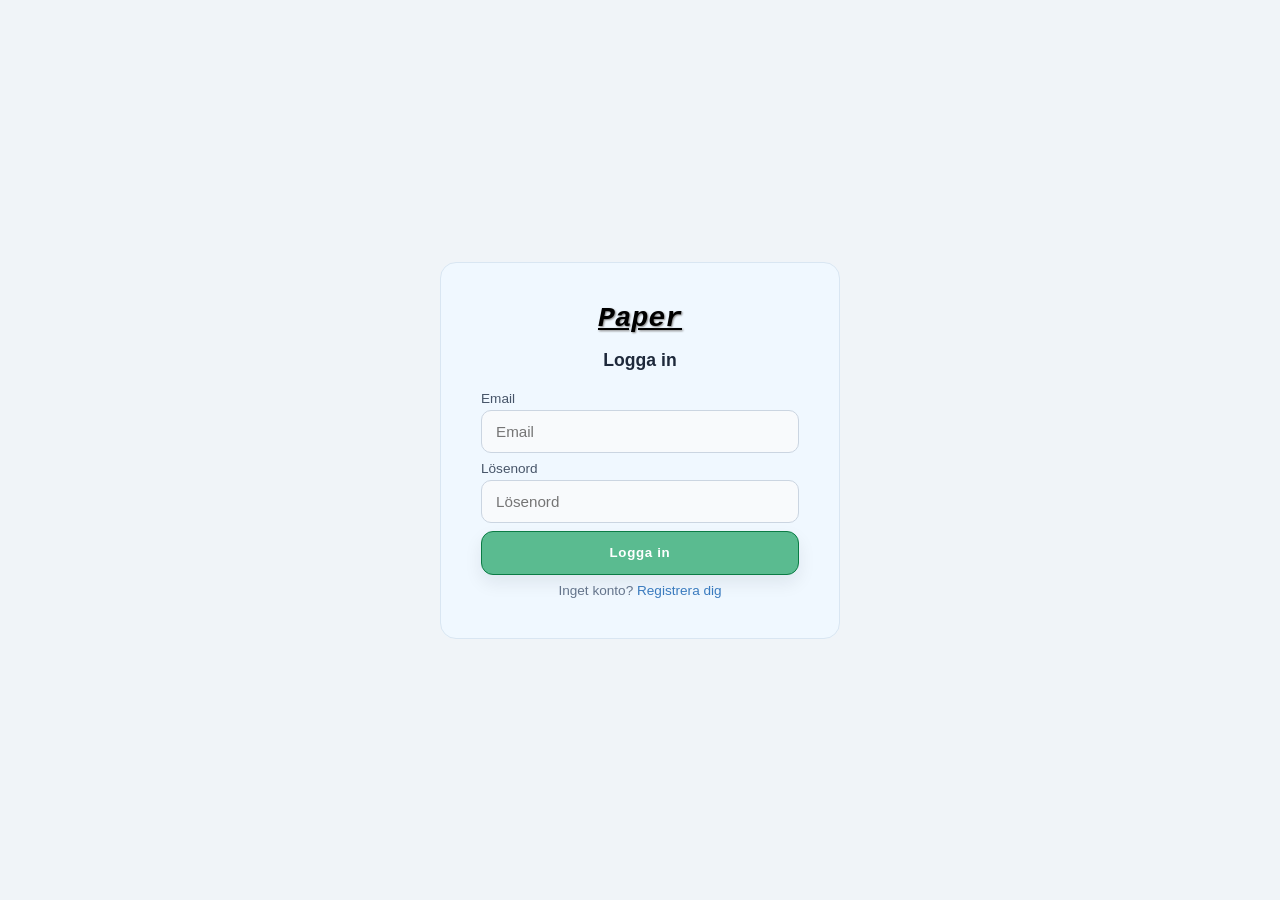
<file: main/login.html>
<!DOCTYPE html>
<html lang="sv">
<head>
    <meta charset="UTF-8">
    <meta name="viewport" content="width=device-width, initial-scale=1.0">
    <title>Logga in — Paper</title>
    <link rel="stylesheet" href="style.css">
</head>
<body class="auth-page">
    <div class="auth-card">
        <p class="logo">Paper</p>
        <h2>Logga in</h2>

        <form class="auth-form">
            <div class="form-field">
                <label for="login-email">Email</label>
                <input class="value-bar" id="login-email" type="email" placeholder="Email">
            </div>

            <div class="form-field">
                <label for="login-password">Lösenord</label>
                <input class="value-bar" id="login-password" type="password" placeholder="Lösenord">
            </div>

            <div id="login-error" class="trade-message error"></div>
            <button class="buy-btn" id="login-btn" type="submit">Logga in</button>
            <p class="auth-link">Inget konto? <a href="register.html">Registrera dig</a></p>
        </form>
    </div>

    <script src="index.js"></script>
</body>
</html>
</file>
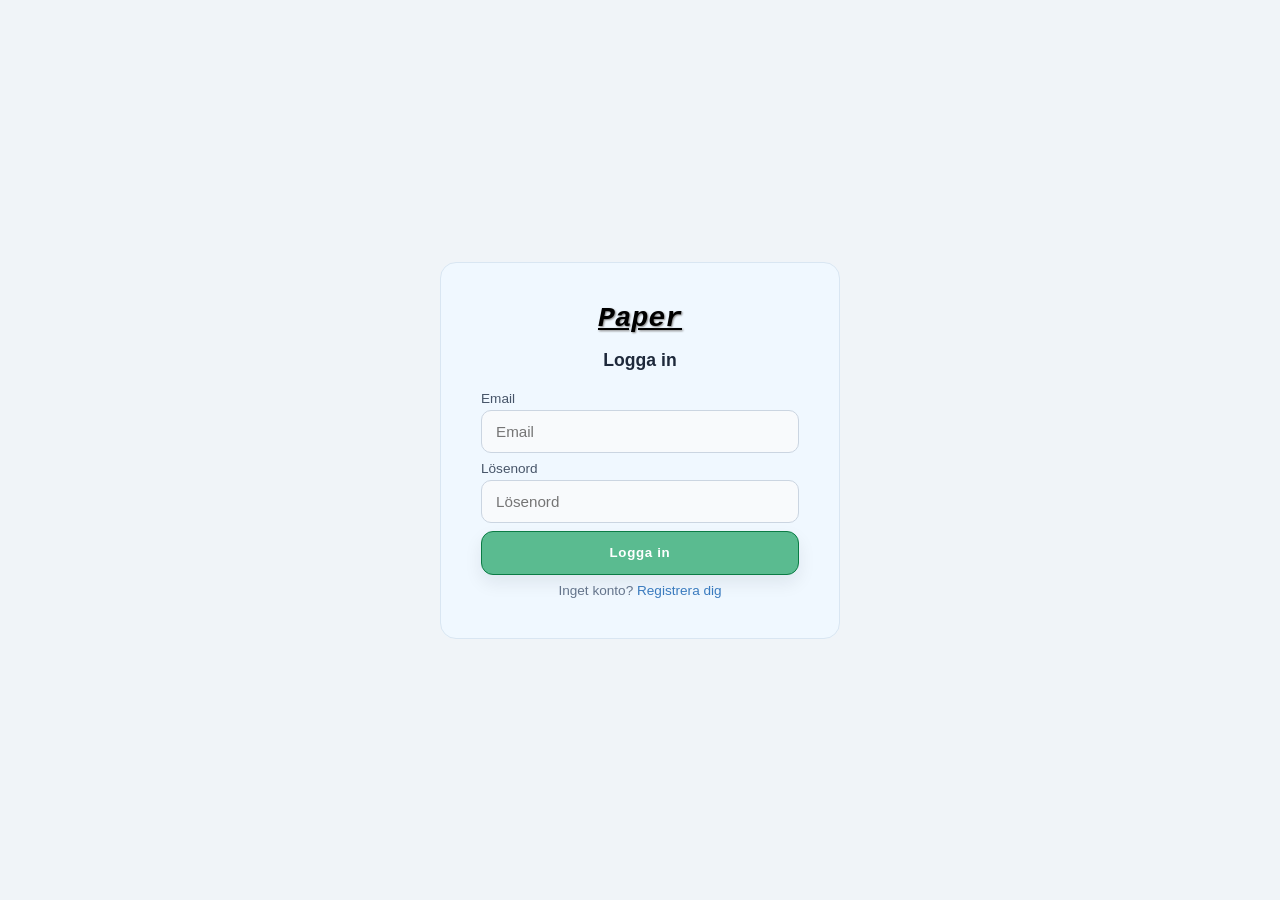
<file: main/profil.html>
<!DOCTYPE html>
<html lang="sv">
<head>
    <meta charset="UTF-8">
    <meta name="viewport" content="width=device-width, initial-scale=1.0">
    <title>Profil</title>
    <link rel="stylesheet" href="style.css">
</head>
<body>
    <div class="page-shell">
        <aside class="sidebar">
            <h2>Watchlist</h2>
            <h3>Crypto</h3>
            <ul>
                <li class="watchlist-item"><a href="#" onclick="loadChart('BTC', 'crypto.html')">BTC <span id="price-btc"></span></a></li>
                <li class="watchlist-item"><a href="#" onclick="loadChart('SOL', 'crypto.html')">SOL <span id="price-sol"></span></a></li>
                <li class="watchlist-item"><a href="#" onclick="loadChart('ETH', 'crypto.html')">ETH <span id="price-eth"></span></a></li>
            </ul>
            <h3>Stocks</h3>
            <ul>
                <li class="watchlist-item"><a href="#" onclick="loadChart('AAPL', 'stock.html')">AAPL <span id="price-aapl"></span></a></li>
                <li class="watchlist-item"><a href="#" onclick="loadChart('GOOGL', 'stock.html')">GOOGL <span id="price-googl"></span></a></li>
                <li class="watchlist-item"><a href="#" onclick="loadChart('MSFT', 'stock.html')">MSFT <span id="price-msft"></span></a></li>
            </ul>
        </aside>
        <div class="right-area">
            <section class="navbar">
                <nav>
                    <p class="logo"><a href="index.html">Paper</a></p>
                    <div class="nav-controls">
                        <span id="cash">$10,000.00</span>
                        <button class="profil-knapp" onclick="window.location='profil.html'">
                            <img src="img/pfp-placeholder.png" alt="Profil">
                        </button>
                    </div>
                </nav>
            </section>
            <div class="right-body">
                <div class="profil-main">
                    <div class="profil-card">
                        <div class="profil-avatar-wrapper">
                            <img src="img/pfp-placeholder.png" alt="Profilbild" class="profil-avatar">
                        </div>
                        <div class="profil-info">
                            <h2 id="profil-namn">John Doe</h2>
                            <p id="profil-epost">john.doe@example.com</p>
                            <p class="profil-medlem" id="profil-medlem">Medlem sedan 2026</p>
                            <button class="logout-btn" id="logout-btn">Logga ut</button>
                        </div>
                    </div>
                    <div class="historik-card">
                        <h3>Köphistorik</h3>
                        <div class="historik-tabell-wrapper">
                            <table class="historik-tabell">
                                <thead>
                                    <tr>
                                        <th>Tillgång</th>
                                        <th>Typ</th>
                                        <th>Antal</th>
                                        <th>Pris/st</th>
                                        <th>Totalt</th>
                                        <th>Datum</th>
                                    </tr>
                                </thead>
                                <tbody id="historik-body">
                                    <!---->
                                </tbody>
                            </table>
                        </div>
                        <p id="historik-tom" class="historik-tom">Inga affärer än.</p>
                    </div>
                </div>
            </div>
        </div>
    </div>

    <script src="index.js"></script>
</body>
</html>
</file>
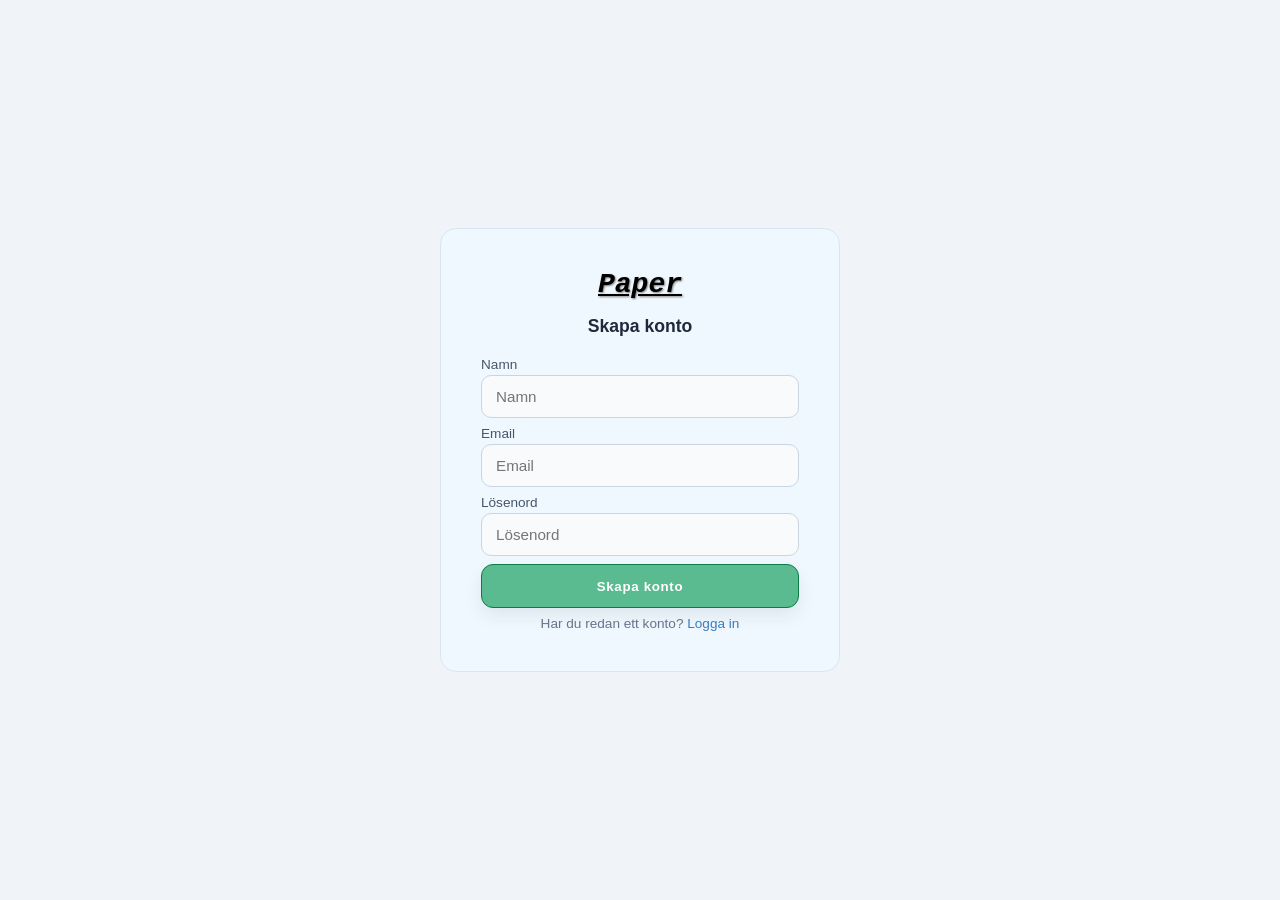
<file: main/register.html>
<!DOCTYPE html>
<html lang="sv">
<head>
    <meta charset="UTF-8">
    <meta name="viewport" content="width=device-width, initial-scale=1.0">
    <title>Registrera</title>
    <link rel="stylesheet" href="style.css">
</head>
<body class="auth-page">
    <div class="auth-card">
        <p class="logo">Paper</p>
        <h2>Skapa konto</h2>

        <form class="auth-form" id="reg-form">
            <label class="login-label" for="reg-namn">Namn</label>
            <input class="value-bar" id="reg-namn" type="text" placeholder="Namn">

            <label class="login-label" for="reg-email">Email</label>
            <input class="value-bar" id="reg-email" type="email" placeholder="Email">

            <label class="login-label" for="reg-password">Lösenord</label>
            <input class="value-bar" id="reg-password" type="password" placeholder="Lösenord">

            <div id="reg-error" class="trade-message error"></div>
            <div id="reg-success" class="trade-message success"></div>
            <button class="buy-btn" type="submit">Skapa konto</button>
            <p class="auth-link">Har du redan ett konto? <a href="login.html">Logga in</a></p>
        </form>
    </div>

    <script src="index.js"></script>
</body>
</html>
</file>
<file: main/style.css>
* {
    padding: 0;
    margin: 0;
    box-sizing: border-box;
}
html,
body {
    height: 100%;
    overflow: hidden;
}
body {
    font-family: 'DM Sans', sans-serif;
    background: #fff;
    color: #111;
}

a:link, a:visited {
  color: #000000;
  text-decoration: none;
}

a:hover, a:active {
  color: #333333;
}

.logo {
    font-size: 34px;
    font-weight: bold;
    font-style: italic;
    font-family:'Courier New', Courier, monospace;
    text-shadow: 1px 1px 2px grey;
    text-decoration: underline;
    color: #000;
}

.page-shell {
    display: flex;
    height: calc(100vh - 30px);
    gap: 10px;
    margin: 15px;
    padding: 0;
}

.sidebar {
    width: 28%;
    min-height: 0;
    background-color: aliceblue;
    border-radius: 12px;
    padding: 22px 20px;
    border: 1px solid #d9e6f2;
    display: flex;
    flex-direction: column;
    justify-content: flex-start;
}

.sidebar h2 {
    margin-bottom: 6px;
    font-size: 1.1rem;
    letter-spacing: 0.01em;
}

.sidebar h3 {
    margin: 12px 0 10px;
    font-size: 0.72rem;
    text-transform: uppercase;
    letter-spacing: 0.12em;
    color: #64748b;
}

.sidebar ul {
    list-style: none;
    display: flex;
    flex-direction: column;
    gap: 8px;
    margin-bottom: 16px;
}

.watchlist-item button,
.watchlist-item a {
    display: flex;
    justify-content: space-between;
    align-items: center;
    gap: 12px;
    padding: 12px 14px;
    border-radius: 10px;
    background: #ffffff;
    border: 1px solid transparent;
    color: #0f172a;
    text-decoration: none;
    font-weight: 700;
    transition: background-color 0.18s ease, border-color 0.18s ease, color 0.18s ease;
    cursor: pointer;
    font-family: inherit;
    font-size: inherit;
    width: 100%;
}

.watchlist-item button:hover,
.watchlist-item button:focus-visible,
.watchlist-item a:hover,
.watchlist-item a:focus-visible {
    background: #f8fbff;
    border-color: #dbe8f6;
}

.watchlist-item span {
    padding: 4px 8px;
    border-radius: 999px;
    background: #f1f5f9;
    color: #334155;
    font-size: 0.8rem;
    font-weight: 700;
    min-width: 64px;
    text-align: center;
}

.sidebar p {
    line-height: 1.5;
    color: #1f2937;
}

.right-area {
    flex: 1;
    display: flex;
    flex-direction: column;
    min-height: 0;
}

.navbar {
    margin: 0;
    padding: 20px;
    width: 100%;
    background-color: aliceblue;
    border-radius: 10px;
    border: 1px solid #d9e6f2;
    display: flex;
    flex-direction: row;
    text-decoration: none;
}

.navbar nav {
    display: flex;
    align-items: center;
    justify-content: space-between;
    width: 100%;
}

.nav-controls {
    display: flex;
    align-items: center;
    gap: 12px;
}

#cash {
    font-weight: 700;
    color: #111;
}

.right-body {
    display: flex;
    flex: 1;
    gap: 10px;
    margin-top: 10px;
}

.chart {
    margin: 0;
    padding: 26px;
    background-color: aliceblue;
    border-radius: 10px;
    border: 1px solid #d9e6f2;
    flex: 1;
    min-height: 0;
    display: flex;
    flex-direction: column;
    gap: 18px;
}

.chart h2 {
    margin: 0;
    font-size: 1.2rem;
    letter-spacing: 0.03em;
}

.chart-title {
    display: flex;
    flex-direction: column;
    gap: 4px;
}

.chart-title #chart-symbol {
    margin: 0;
    font-size: 1.3rem;
}

.chart-title #chart-name {
    font-size: 0.95rem;
    color: #475569;
}

.chart p {
    color: #475569;
    line-height: 1.6;
}

.trade-sidebar {
    width: 20%;
    min-height: 0;
    background-color: aliceblue;
    border-radius: 10px;
    padding: 24px;
    border: 1px solid #d9e6f2;
    display: flex;
    flex-direction: column;
    gap: 16px;
    position: relative;
}

.trade-sidebar h2 {
    margin: 0;
    font-size: 1.1rem;
    letter-spacing: 0.02em;
}

.value-bar {
    width: 100%;
    padding: 12px 14px;
    border: 1px solid #cbd5e1;
    border-radius: 10px;
    background: #f8fafc;
    color: #111;
    font-size: 0.95rem;
}

.trade-feedback {
    display: grid;
    gap: 10px;
    margin-top: 10px;
}

.buy-btn,
.sell-btn {
    width: 100%;
    min-height: 44px;
    border-radius: 12px;
    border: 1px solid transparent;
    font-weight: 700;
    letter-spacing: 0.05em;
    cursor: pointer;
    transition: transform 0.15s ease, background-color 0.15s ease, border-color 0.15s ease, box-shadow 0.15s ease;
    box-shadow: 0 8px 18px rgba(15, 23, 42, 0.08);
}

.buy-btn {
    background: #0f9d58a9;
    color: #ffffff;
    border-color: #0b7c45;
}

.holdings-info {
    padding: 12px 14px;
    border-radius: 12px;
    background: #f8fafc;
    border: 1px solid #dbe8f6;
    color: #0f172a;
    font-size: 0.95rem;
    font-weight: 700;
    text-align: center;
    margin-top: 4px;
}

.sell-btn {
    background: #e63947a2;
    color: #ffffff;
    border-color: #b62c37;
}

.buy-btn:hover,
.sell-btn:hover {
    box-shadow: 0 12px 22px rgba(15, 23, 42, 0.14);
}

.profil-knapp {
    width: 50px;
    height: 50px;
    max-width: 50px;
    max-height: 50px;
    border: none;
    background: transparent;
    padding: 0;
    cursor: pointer;
}

.profil-knapp img {
    width: 100%;
    height: 100%;
    border-radius: 50px;
    border: 1px solid rgba(0, 0, 0, 0.176);
    object-fit: cover;
    cursor: pointer;
}

.profil-avatar {
    width: 100%;
    max-width: 150px;
    height: 100%;
    max-height: 150px;
    border-radius: 50%;
    border: 1px solid rgba(0, 0, 0, 0.176);
    object-fit: cover;
}

.profile-badge {
    display: inline-flex;
    align-items: center;
    justify-content: center;
    width: 50px;
    height: 50px;
    border-radius: 50%;
    background: #0f9d58;
    color: white;
    font-weight: 700;
    font-size: 0.95rem;
    border: 1px solid rgba(0, 0, 0, 0.15);
    cursor: pointer;
}

#chart-container {
    flex: 1;
    min-height: 0;
    width: 100%;
}

.chart {
    margin: 0;
    padding: 20px;
    background-color: aliceblue;
    border-radius: 10px;
    border: 1px solid #d9e6f2;
    flex: 1;
    min-height: 0;
    display: flex;
    flex-direction: column;
}

.trade-message {
    padding: 12px 14px;
    border-radius: 12px;
    font-size: 0.95rem;
    font-weight: 600;
    text-align: left;
    opacity: 0;
    display: none;
    transition: opacity 0.25s ease, transform 0.25s ease;
    line-height: 1.5;
    transform: translateY(6px);
}

.trade-message.show {
    display: block;
    opacity: 1;
    transform: translateY(0);
}

.trade-message.error {
    background: #fff1f0;
    color: #991b1b;
    border: 1px solid #fecaca;
}

.trade-message.success {
    background: #ecfdf5;
    color: #166534;
    border: 1px solid #bbf7d0;
}

.profil-main {
    display: flex;
    flex-direction: column;
    gap: 16px;
    flex: 1;
    padding: 4px;
}

.profil-card {
    background: aliceblue;
    border: 1px solid #d9e6f2;
    border-radius: 12px;
    padding: 24px;
    display: flex;
    align-items: center;
    gap: 20px;
    position: sticky;
    top: 10px;
    z-index: 1;
}

.profil-stor {
    width: 100px;
    height: 100px;
    border-radius: 50%;
    object-fit: cover;
    border: 1px solid #d9e6f2;
}

.profil-avatar-wrapper {
    display: flex;
    flex-direction: column;
    align-items: center;
    gap: 10px;
}

.profil-avatar-button {
    position: relative;
    display: inline-flex;
    border-radius: 50%;
    overflow: hidden;
    cursor: pointer;
    transition: transform 0.2s ease, box-shadow 0.2s ease;
}

.profil-avatar-button:hover,
.profil-avatar-button:focus-visible {
    transform: translateY(-1px);
    box-shadow: 0 14px 28px rgba(15, 23, 42, 0.12);
}

.profil-avatar-button img {
    display: block;
}

.profil-avatar-overlay {
    position: absolute;
    inset: 0;
    display: flex;
    align-items: center;
    justify-content: center;
    background: rgba(0, 0, 0, 0.171);
    color: #ffffff;
    font-weight: 700;
    opacity: 0;
    transition: opacity 0.18s ease;
    text-align: center;
    padding: 10px;
}

.profil-avatar-button:hover .profil-avatar-overlay,
.profil-avatar-button:focus-visible .profil-avatar-overlay {
    opacity: 1;
}

.profil-info h2 {
    font-size: 1.2rem;
    margin-bottom: 4px;
}

.profil-info p {
    font-size: 0.9rem;
    color: #475569;
}

.profil-medlem {
    font-size: 0.8rem;
    color: #94a3b8; 
    margin-top: 4px;
}

.historik-card {
    background: aliceblue;
    border: 1px solid #d9e6f2;
    border-radius: 12px;
    padding: 24px;
    flex: 1;
    overflow: hidden;
}

.historik-card h3 {
    font-size: 1rem;
    margin-bottom: 16px;
    color: #1e293b;
}

.historik-tabell-wrapper {
    max-height: 300px;
    overflow: auto;
    border-radius: 10px;
    background: #fff;
}

.historik-tabell {
    width: max-content;
    min-width: 100%;
    border-collapse: collapse;
    font-size: 0.9rem;
}

.historik-tabell th {
    text-align: left;
    padding: 8px 12px;
    color: #64748b;
    font-size: 0.75;
}

.historik-tabell th {
    text-align: left;
    padding: 8px 12px;
    color: #64748b;
    font-size: 0.75rem;
    text-transform: uppercase;
    letter-spacing: 0.08em;
    border-bottom: 1px solid #d9e6f2;
}

.historik-tabell td {
    padding: 10px 12px;
    border-bottom: 1px solid #f1f5f9;
    font-size: 0.9rem;
    color: #1e293b;
}

.historik-tabell tr:last-child td {
    border-bottom: none;
}

.historik-tabell tr:hover td {
    background: #f8fbff;
}

.historik-tom {
    color: #94a3b8;
    font-size: 0.9rem;
    padding: 16px 12px;
}

.auth-page {
    display: flex;
    align-items: center;
    justify-content: center;
    min-height: 100vh;
    background: #f0f4f8;
}

.auth-card {
    background: aliceblue;
    border: 1px solid #d9e6f2;
    border-radius: 16px;
    padding: 40px;
    width: 100%;
    max-width: 400px;
    display: flex;
    flex-direction: column;
    gap: 16px;
}

.auth-card .logo {
    font-size: 28px;
    text-align: center;
}

.auth-card h2 {
    font-size: 1.1rem;
    color: #1e293b;
    text-align: center;
}

.auth-form {
    display: flex;
    flex-direction: column;
    gap: 8px;
    padding-top: 4px;
}

.auth-form .form-field {
    display: flex;
    flex-direction: column;
    gap: 4px;
}

.auth-form label {
    font-size: 0.85rem;
    color: #475569;
}

.login-label {
    font-size: 0.85rem;
    color: #475569;
    padding-bottom: 1px;
    margin-bottom: -6px;
}



.auth-link {
    font-size: 0.85rem;
    color: #64748b;
    text-align: center;
}

.auth-link a {
    color: #3a7bbf;
    text-decoration: none;
}

.auth-link a:hover {
    text-decoration: underline;
}

.logout-btn {
    margin-top: 12px;
    width: fit-content;
    min-height: 44px;
    padding: 12px 20px;
    border-radius: 12px;
    border: 1px solid transparent;
    background: #e2e8f0;
    color: #111827;
    font-weight: 700;
    cursor: pointer;
    transition: background-color 0.2s ease, transform 0.15s ease;
}

.logout-btn:hover {
    background: #cbd5e1;
}

.login-text {
    font-size: 0.9rem;
    font-weight: 600;
    color: #1e293b;
    white-space: nowrap;
}

@media (max-width: 900px) {
    html, body { overflow: auto; }

    .page-shell {
        flex-direction: column;
        height: auto;
        margin: 10px;
        gap: 12px;
    }

    .sidebar {
        width: 100%;
        padding: 14px;
        border-radius: 10px;
        order: 2;
        display: flex;
        flex-direction: column;
    }

    .right-area {
        width: 100%;
        display: contents;
    }

    .navbar {
        padding: 12px;
        border-radius: 10px;
        order: 1;
        width: 100%;
        display: flex;
    }

    .right-body {
        display: flex;
        flex-direction: column;
        gap: 12px;
        order: 3;
        width: 100%;
    }

    .trade-sidebar {
        width: 100%;
        padding: 16px;
        border-radius: 10px;
        order: 2;
    }

    .chart {
        order: 1;
        width: 100%;
        padding: 16px;
        border-radius: 12px;
        box-shadow: 0 10px 22px rgba(15,23,42,0.05);
    }

    #chart-container {
        height: 300px;
    }

    .profil-knapp, .profile-badge {
        width: 40px;
        height: 40px;
    }

    .buy-btn, .sell-btn { min-height: 48px; }

    .logo { font-size: 26px; }

    .sidebar h2 { font-size: 1rem; }
    .chart h2 { font-size: 1rem; }

    .watchlist-item button { padding: 10px 12px; }

    .profil-card { padding: 16px; gap: 12px; }

    .historik-card { padding: 16px; }

}

@media (max-width: 480px) {
    .logo { font-size: 22px; }
    .navbar { padding: 10px; }
    .chart { padding: 12px; }
    #chart-container { height: 260px; }
    .sidebar, .trade-sidebar { padding: 12px; }
    .watchlist-item span { min-width: 48px; font-size: 0.75rem; }
    .historik-tabell td, .historik-tabell th { padding: 8px 6px; font-size: 0.85rem; }
    .auth-card { padding: 28px; max-width: 360px; }
}
</file>
